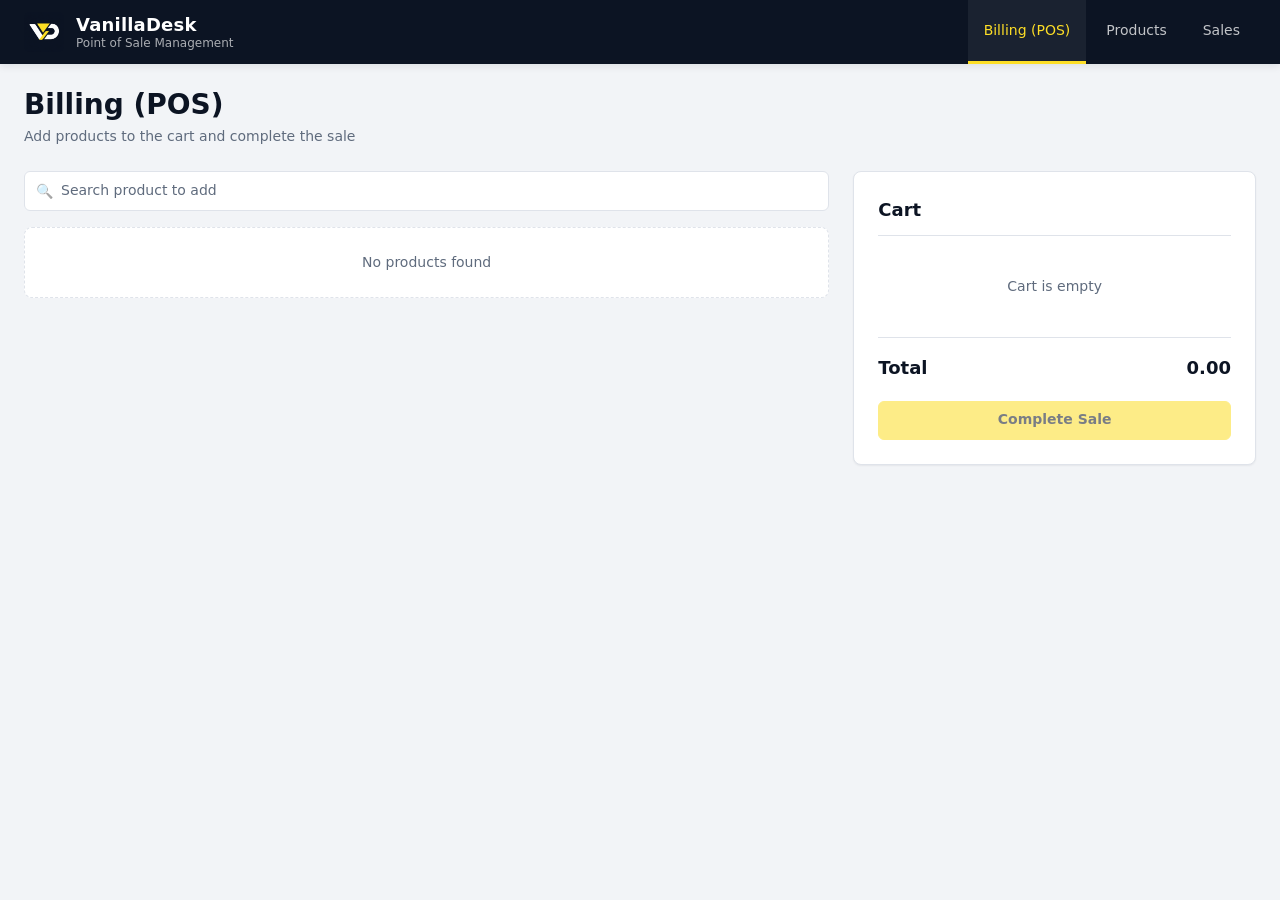
<file: index.html>
<!DOCTYPE html>
<html lang="en">

<head>
    <meta charset="UTF-8">
    <meta name="viewport" content="width=device-width, initial-scale=1.0">
    <title>POS System</title>
    <link rel="stylesheet" href="css/style.css">
</head>

<body>
    <div class="app-container">
        <header class="topbar">
            <div class="topbar-container">
                <div class="topbar-brand">
                    <div class="topbar-logo">
                        <img src="assets/logo.png" alt="POS System Logo" class="topbar-logo-img">
                    </div>

                    <div class="topbar-brand-info">
                        <h1 class="topbar-logo-text">VanillaDesk</h1>
                        <span class="topbar-brand-subtitle">Point of Sale Management</span>
                    </div>
                </div>

                <nav class="topbar-nav" aria-label="Main navigation">
                    <a href="#billing" class="topbar-nav-link active" data-page="billing">
                        <span class="nav-link-text">Billing (POS)</span>
                    </a>

                    <a href="#products" class="topbar-nav-link" data-page="products">
                        <span class="nav-link-text">Products</span>
                    </a>

                    <a href="#sales" class="topbar-nav-link" data-page="sales">
                        <span class="nav-link-text">Sales</span>
                    </a>
                </nav>
            </div>
        </header>

        <main class="main-content">
            <div id="section-container" class="section-container" aria-live="polite">

            </div>
        </main>
    </div>

    <script type="module" src="js/app.js"></script>
</body>

</html>
</file>
<file: css/style.css>
/* ==========================================================================
   VanillaDesk POS - Stylesheet
   ========================================================================== */


/* ==========================================================================
   1. DESIGN TOKENS
   ========================================================================== */
:root {
    --color-primary: #0c1423;
    --color-primary-dark: #070d18;
    --color-accent: #fdde26;
    --color-accent-dark: #e8c80d;
    --color-accent-soft: #fff7cc;
    --color-on-accent: #0c1423;
    --color-surface: #ffffff;
    --color-bg: #f2f4f7;

    --color-text: #172033;
    --color-text-muted: #5f6b7d;
    --color-border: #dfe3ea;
    --color-row-hover: #f7f8fa;

    --color-success: #1e7e4f;
    --color-success-bg: #e6f4ec;
    --color-warning: #b54708;
    --color-warning-bg: #feefe3;
    --color-danger: #b42318;
    --color-danger-bg: #fbe9e7;

    --font-family: "Segoe UI", system-ui, -apple-system, "Helvetica Neue", Arial, sans-serif;
    --font-size-xs: 0.75rem;
    --font-size-sm: 0.875rem;
    --font-size-base: 1rem;
    --font-size-lg: 1.125rem;
    --font-size-xl: 1.5rem;
    --font-size-2xl: 1.75rem;

    --space-1: 0.25rem;
    --space-2: 0.5rem;
    --space-3: 0.75rem;
    --space-4: 1rem;
    --space-5: 1.5rem;
    --space-6: 2rem;

    --radius-sm: 4px;
    --radius-md: 6px;
    --radius-lg: 8px;

    --shadow-sm: 0 1px 2px rgba(12, 20, 35, 0.06);
    --shadow-md: 0 2px 8px rgba(12, 20, 35, 0.1);
    --shadow-lg: 0 12px 32px rgba(12, 20, 35, 0.22);

    --topbar-height: 64px;
    --content-max-width: 1280px;
    --transition: 0.15s ease;
}


/* ==========================================================================
   2. RESET & BASE
   ========================================================================== */
*,
*::before,
*::after {
    box-sizing: border-box;
}

html {
    -webkit-text-size-adjust: 100%;
}

body {
    margin: 0;
    font-family: var(--font-family);
    font-size: var(--font-size-base);
    line-height: 1.5;
    color: var(--color-text);
    background-color: var(--color-bg);
}

h1,
h2,
h3,
h4,
p {
    margin: 0;
}

img {
    display: block;
    max-width: 100%;
}

a {
    color: var(--color-primary);
    text-decoration: none;
}

button,
input,
select,
textarea {
    font: inherit;
    color: inherit;
}

button {
    cursor: pointer;
}

[hidden] {
    display: none !important;
}

:focus-visible {
    outline: 2px solid var(--color-primary);
    outline-offset: 2px;
}


/* ==========================================================================
   3. APP LAYOUT
   ========================================================================== */
.app-container {
    display: flex;
    flex-direction: column;
    min-height: 100vh;
}

.topbar {
    position: sticky;
    top: 0;
    z-index: 100;
    background-color: var(--color-primary);
    color: #ffffff;
    box-shadow: var(--shadow-md);
}

.topbar-container {
    display: flex;
    align-items: center;
    justify-content: space-between;
    gap: var(--space-5);
    max-width: var(--content-max-width);
    min-height: var(--topbar-height);
    margin: 0 auto;
    padding: 0 var(--space-5);
}

.topbar-brand {
    display: flex;
    align-items: center;
    gap: var(--space-3);
    flex-shrink: 0;
}

.topbar-logo {
    display: flex;
    align-items: center;
    justify-content: center;
    width: 40px;
    height: 40px;
    border-radius: var(--radius-md);
    background-color: var(--color-surface);
    overflow: hidden;
}

.topbar-logo-img {
    width: 100%;
    height: 100%;
    object-fit: cover;
}

.topbar-brand-info {
    display: flex;
    flex-direction: column;
    line-height: 1.2;
}

.topbar-logo-text {
    font-size: var(--font-size-lg);
    font-weight: 600;
    letter-spacing: 0.2px;
}

.topbar-brand-subtitle {
    font-size: var(--font-size-xs);
    color: rgba(255, 255, 255, 0.65);
}

.topbar-nav {
    display: flex;
    align-items: stretch;
    align-self: stretch;
    gap: var(--space-1);
}

.topbar-nav-link {
    display: flex;
    align-items: center;
    padding: 0 var(--space-4);
    font-size: var(--font-size-sm);
    font-weight: 500;
    color: rgba(255, 255, 255, 0.75);
    border-bottom: 3px solid transparent;
    transition: color var(--transition), background-color var(--transition),
        border-color var(--transition);
}

.topbar-nav-link:hover {
    color: #ffffff;
    background-color: rgba(255, 255, 255, 0.08);
}

.topbar-nav-link.active {
    color: var(--color-accent);
    border-bottom-color: var(--color-accent);
    background-color: rgba(255, 255, 255, 0.06);
}

.topbar-nav-link:focus-visible {
    outline-color: #ffffff;
    outline-offset: -2px;
}

.nav-link-text {
    white-space: nowrap;
}

.main-content {
    flex: 1;
    width: 100%;
    max-width: var(--content-max-width);
    margin: 0 auto;
    padding: var(--space-5);
}

.section-container {
    width: 100%;
}

.section-content {
    display: flex;
    flex-direction: column;
    gap: var(--space-5);
}


/* ==========================================================================
   4. SECTION HEADER
   ========================================================================== */
.section-header {
    display: flex;
    align-items: center;
    justify-content: space-between;
    gap: var(--space-4);
    flex-wrap: wrap;
}

.section-title {
    font-size: var(--font-size-2xl);
    font-weight: 600;
    line-height: 1.2;
    color: var(--color-primary);
}

.section-subtitle {
    margin-top: var(--space-1);
    font-size: var(--font-size-sm);
    color: var(--color-text-muted);
}

.section-header-actions {
    display: flex;
    align-items: center;
    gap: var(--space-3);
}


/* ==========================================================================
   5. BUTTONS
   ========================================================================== */
.btn {
    display: inline-flex;
    align-items: center;
    justify-content: center;
    gap: var(--space-2);
    padding: 0.55rem 1.1rem;
    font-size: var(--font-size-sm);
    font-weight: 500;
    line-height: 1.4;
    border: 1px solid transparent;
    border-radius: var(--radius-md);
    transition: background-color var(--transition), border-color var(--transition),
        color var(--transition);
}

.btn:disabled {
    opacity: 0.55;
    cursor: not-allowed;
}

.btn-icon {
    font-size: 1.1em;
    line-height: 1;
}

.btn-primary {
    background-color: var(--color-accent);
    border-color: var(--color-accent);
    color: var(--color-on-accent);
    font-weight: 600;
}

.btn-primary:hover:not(:disabled) {
    background-color: var(--color-accent-dark);
    border-color: var(--color-accent-dark);
}

.btn-secondary {
    background-color: var(--color-primary);
    border-color: var(--color-primary);
    color: #ffffff;
}

.btn-secondary:hover:not(:disabled) {
    background-color: var(--color-primary-dark);
    border-color: var(--color-primary-dark);
}

.btn-ghost {
    background-color: transparent;
    border-color: var(--color-border);
    color: var(--color-text);
}

.btn-ghost:hover:not(:disabled) {
    background-color: var(--color-bg);
    border-color: #c5ccd8;
}

.btn-danger {
    background-color: var(--color-danger);
    border-color: var(--color-danger);
    color: #ffffff;
}

.btn-danger:hover:not(:disabled) {
    background-color: #8f1c12;
    border-color: #8f1c12;
}

.btn-sm {
    padding: 0.3rem 0.7rem;
    font-size: var(--font-size-xs);
}

.btn-block {
    width: 100%;
}

.data-table .col-actions .btn {
    padding: 0.25rem 0.6rem;
    font-size: var(--font-size-xs);
}

.data-table .col-actions .btn + .btn {
    margin-left: var(--space-2);
}

.btn-edit {
    color: var(--color-primary);
}
.btn-edit:hover:not(:disabled) {
    background-color: var(--color-primary);
    color: var(--color-surface);
    border-color: var(--color-primary);
}

.btn-delete {
    color: var(--color-danger);
}
.btn-delete:hover:not(:disabled) {
    background-color: var(--color-danger);
    color: var(--color-surface);
    border-color: var(--color-danger);
}


/* ==========================================================================
   6. STAT CARDS
   ========================================================================== */
.stat-cards {
    display: grid;
    grid-template-columns: repeat(auto-fit, minmax(200px, 1fr));
    gap: var(--space-4);
}

.stat-card-body {
    padding: var(--space-4) var(--space-5);
    background-color: var(--color-surface);
    border: 1px solid var(--color-border);
    border-left: 4px solid var(--color-accent);
    border-radius: var(--radius-lg);
    box-shadow: var(--shadow-sm);
}

.stat-card-label {
    font-size: var(--font-size-xs);
    font-weight: 600;
    text-transform: uppercase;
    letter-spacing: 0.5px;
    color: var(--color-text-muted);
}

.stat-card-value {
    margin-top: var(--space-1);
    font-size: var(--font-size-xl);
    font-weight: 600;
    line-height: 1.2;
    color: var(--color-primary);
}

.stat-card-body.is-warning {
    border-left-color: var(--color-warning);
}

.stat-card-body.is-danger {
    border-left-color: var(--color-danger);
}

.stat-card-body.is-success {
    border-left-color: var(--color-success);
}


/* ==========================================================================
   7. TOOLBAR & SEARCH
   ========================================================================== */
.table-toolbar {
    display: flex;
    align-items: center;
    justify-content: space-between;
    gap: var(--space-4);
    flex-wrap: wrap;
}

.search-box {
    position: relative;
    flex: 1;
    max-width: 380px;
    min-width: 220px;
}

.search-icon {
    position: absolute;
    top: 50%;
    left: var(--space-3);
    transform: translateY(-50%);
    font-size: var(--font-size-sm);
    opacity: 0.55;
    pointer-events: none;
}

.search-input {
    width: 100%;
    padding: 0.55rem 2.25rem 0.55rem 2.25rem;
    font-size: var(--font-size-sm);
    background-color: var(--color-surface);
    border: 1px solid var(--color-border);
    border-radius: var(--radius-md);
    transition: border-color var(--transition), box-shadow var(--transition);
    -webkit-appearance: none;
    appearance: none;
}

.search-input::placeholder {
    color: var(--color-text-muted);
}

.search-input:focus {
    outline: none;
    border-color: var(--color-primary);
    box-shadow: 0 0 0 3px var(--color-accent-soft);
}

.search-input::-webkit-search-cancel-button {
    display: none;
}

.search-clear {
    position: absolute;
    top: 50%;
    right: var(--space-2);
    transform: translateY(-50%);
    display: flex;
    align-items: center;
    justify-content: center;
    width: 24px;
    height: 24px;
    padding: 0;
    font-size: var(--font-size-lg);
    line-height: 1;
    color: var(--color-text-muted);
    background: transparent;
    border: none;
    border-radius: 50%;
}

.search-clear:hover {
    color: var(--color-text);
    background-color: var(--color-bg);
}


/* ==========================================================================
   8. DATA TABLE
   ========================================================================== */
.table-wrapper {
    overflow-x: auto;
    background-color: var(--color-surface);
    border: 1px solid var(--color-border);
    border-radius: var(--radius-lg);
    box-shadow: var(--shadow-sm);
}

.data-table {
    width: 100%;
    border-collapse: collapse;
    font-size: var(--font-size-sm);
    table-layout: fixed;
}

.data-table-head th {
    padding: var(--space-3) var(--space-4);
    font-size: var(--font-size-xs);
    font-weight: 600;
    text-align: left;
    text-transform: uppercase;
    letter-spacing: 0.5px;
    white-space: nowrap;
    color: #ffffff;
    background-color: var(--color-primary);
}

.data-table-body td {
    padding: var(--space-3) var(--space-4);
    vertical-align: middle;
    border-bottom: 1px solid var(--color-border);
}

.data-table-body tr:last-child td {
    border-bottom: none;
}

.data-table-body tr:hover td {
    background-color: var(--color-row-hover);
}

.col-id {
    width: 9%;
    color: var(--color-text-muted);
}

.col-name {
    width: 25%;
    font-weight: 500;
    overflow: hidden;
    text-overflow: ellipsis;
    white-space: nowrap;
}

.col-qty {
    width: 16%;
}
.col-reorder {
    width: 16%;
}
.col-price {
    width: 16%;
}

.col-date {
    white-space: nowrap;
}

.data-table .col-qty,
.data-table .col-price,
.data-table .col-reorder {
    text-align: right;
    font-variant-numeric: tabular-nums;
}

.data-table .col-actions {
    width: 18%;
    white-space: nowrap;
    text-align: right;
}

.data-table-head .col-id {
    color: #ffffff;
}


/* ==========================================================================
   9. BADGES & ROW ACTIONS
   ========================================================================== */
.badge {
    display: inline-block;
    padding: 0.15rem 0.6rem;
    font-size: var(--font-size-xs);
    font-weight: 600;
    line-height: 1.5;
    border-radius: 999px;
    white-space: nowrap;
}

.badge-success {
    color: var(--color-success);
    background-color: var(--color-success-bg);
}

.badge-warning {
    color: var(--color-warning);
    background-color: var(--color-warning-bg);
}

.badge-danger {
    color: var(--color-danger);
    background-color: var(--color-danger-bg);
}

.row-actions {
    display: inline-flex;
    align-items: center;
    gap: var(--space-2);
}


/* ==========================================================================
   10. EMPTY STATE
   ========================================================================== */
.empty-state {
    padding: var(--space-6) var(--space-5);
    text-align: center;
    background-color: var(--color-surface);
    border: 1px dashed var(--color-border);
    border-radius: var(--radius-lg);
}

.empty-state-title {
    font-size: var(--font-size-lg);
    font-weight: 600;
    color: var(--color-primary);
}

.empty-state-text {
    margin-top: var(--space-1);
    font-size: var(--font-size-sm);
    color: var(--color-text-muted);
}


/* ==========================================================================
   11. MODAL
   ========================================================================== */
.modal-overlay {
    position: fixed;
    inset: 0;
    z-index: 200;
    display: flex;
    align-items: center;
    justify-content: center;
    padding: var(--space-4);
    background-color: rgba(12, 20, 35, 0.6);
    overflow-y: auto;
}

.modal {
    width: 100%;
    max-width: 480px;
    max-height: calc(100vh - 2rem);
    display: flex;
    flex-direction: column;
    background-color: var(--color-surface);
    border-radius: var(--radius-lg);
    box-shadow: var(--shadow-lg);
    overflow: hidden;
}

.modal-header {
    display: flex;
    align-items: center;
    justify-content: space-between;
    gap: var(--space-4);
    padding: var(--space-4) var(--space-5);
    border-bottom: 1px solid var(--color-border);
}

.modal-title {
    font-size: var(--font-size-lg);
    font-weight: 600;
    color: var(--color-primary);
}

.modal-close {
    display: flex;
    align-items: center;
    justify-content: center;
    width: 32px;
    height: 32px;
    padding: 0;
    font-size: var(--font-size-xl);
    line-height: 1;
    color: var(--color-text-muted);
    background: transparent;
    border: none;
    border-radius: var(--radius-md);
}

.modal-close:hover {
    color: var(--color-text);
    background-color: var(--color-bg);
}

.modal-body {
    padding: var(--space-5);
    overflow-y: auto;
}

.modal-footer {
    display: flex;
    justify-content: flex-end;
    gap: var(--space-3);
    margin-top: var(--space-5);
    padding-top: var(--space-4);
    border-top: 1px solid var(--color-border);
}

.product-summary {
    margin-bottom: var(--space-4);
    padding: var(--space-3) var(--space-4);
    background-color: var(--color-bg);
    border: 1px solid var(--color-border);
    border-left: 4px solid var(--color-accent);
    border-radius: var(--radius-md);
}

.product-summary-row {
    display: flex;
    justify-content: space-between;
    align-items: baseline;
    gap: var(--space-4);
    padding: var(--space-1) 0;
    font-size: var(--font-size-sm);
}

.product-summary-label {
    color: var(--color-text-muted);
}

.product-summary-value {
    font-weight: 600;
    text-align: right;
    word-break: break-word;
    color: var(--color-primary);
}


/* ==========================================================================
   12. FORMS
   ========================================================================== */
.form-field {
    display: flex;
    flex-direction: column;
    gap: var(--space-1);
    margin-bottom: var(--space-4);
}

.form-row {
    display: grid;
    grid-template-columns: 1fr 1fr;
    gap: var(--space-4);
}

.form-label {
    font-size: var(--font-size-sm);
    font-weight: 500;
    color: var(--color-text);
}

.form-input {
    width: 100%;
    padding: 0.55rem 0.75rem;
    font-size: var(--font-size-sm);
    background-color: var(--color-surface);
    border: 1px solid var(--color-border);
    border-radius: var(--radius-md);
    transition: border-color var(--transition), box-shadow var(--transition);
}

.form-input:focus {
    outline: none;
    border-color: var(--color-primary);
    box-shadow: 0 0 0 3px var(--color-accent-soft);
}

.form-input.is-invalid {
    border-color: var(--color-danger);
}

.form-input.is-invalid:focus {
    box-shadow: 0 0 0 3px var(--color-danger-bg);
}

.form-error {
    min-height: 1.1em;
    font-size: var(--font-size-xs);
    line-height: 1.1;
    color: var(--color-danger);
}


/* ==========================================================================
   13. TOAST / UTILITIES
   ========================================================================== */
.toast {
    position: fixed;
    right: var(--space-5);
    bottom: var(--space-5);
    z-index: 300;
    max-width: 320px;
    padding: var(--space-3) var(--space-4);
    font-size: var(--font-size-sm);
    color: #ffffff;
    background-color: var(--color-primary);
    border-radius: var(--radius-md);
    box-shadow: var(--shadow-lg);
}

.toast.is-error {
    background-color: var(--color-danger);
}

.toast.is-success {
    background-color: var(--color-success);
}

.text-right {
    text-align: right;
}

.text-muted {
    color: var(--color-text-muted);
}

.text-danger {
    color: var(--color-danger);
}

.text-success {
    color: var(--color-success);
}

.sr-only {
    position: absolute;
    width: 1px;
    height: 1px;
    margin: -1px;
    padding: 0;
    overflow: hidden;
    clip: rect(0, 0, 0, 0);
    white-space: nowrap;
    border: 0;
}


/* ==========================================================================
   14. SECTION-SPECIFIC STYLES
   ========================================================================== */
/* ---- Billing (POS) ---- */
.billing-layout {
    display: grid;
    grid-template-columns: minmax(0, 2fr) minmax(320px, 1fr);
    gap: var(--space-5);
    align-items: start;
}

.billing-products {
    display: flex;
    flex-direction: column;
    gap: var(--space-4);
    min-width: 0;
}

.billing-products .search-box {
    max-width: none;
}

.product-results {
    display: grid;
    grid-template-columns: repeat(auto-fill, minmax(180px, 1fr));
    gap: var(--space-3);
}

.product-results-empty {
    grid-column: 1 / -1;
    padding: var(--space-5);
    font-size: var(--font-size-sm);
    text-align: center;
    color: var(--color-text-muted);
    background-color: var(--color-surface);
    border: 1px dashed var(--color-border);
    border-radius: var(--radius-lg);
}

.product-card {
    display: flex;
    flex-direction: column;
    gap: var(--space-1);
    padding: var(--space-3) var(--space-4);
    text-align: left;
    background-color: var(--color-surface);
    border: 1px solid var(--color-border);
    border-radius: var(--radius-lg);
    box-shadow: var(--shadow-sm);
    transition: border-color var(--transition), box-shadow var(--transition);
}

.product-card:hover:not(:disabled) {
    border-color: var(--color-primary);
    box-shadow: var(--shadow-md);
}

.product-card:disabled,
.product-card.is-out {
    opacity: 0.55;
    cursor: not-allowed;
}

.product-card-name {
    font-size: var(--font-size-sm);
    font-weight: 600;
    color: var(--color-primary);
    overflow-wrap: anywhere;
}

.product-card-price {
    font-size: var(--font-size-base);
    font-weight: 600;
    font-variant-numeric: tabular-nums;
    color: var(--color-text);
}

.product-card-stock {
    font-size: var(--font-size-xs);
    color: var(--color-text-muted);
}

.billing-cart {
    position: sticky;
    top: calc(var(--topbar-height) + var(--space-5));
    display: flex;
    flex-direction: column;
    padding: var(--space-5);
    background-color: var(--color-surface);
    border: 1px solid var(--color-border);
    border-radius: var(--radius-lg);
    box-shadow: var(--shadow-sm);
}

.billing-cart-title {
    margin-bottom: var(--space-4);
    padding-bottom: var(--space-3);
    font-size: var(--font-size-lg);
    font-weight: 600;
    color: var(--color-primary);
    border-bottom: 1px solid var(--color-border);
}

.cart-items {
    max-height: 40vh;
    overflow-y: auto;
}

.cart-empty {
    padding: var(--space-5) 0;
    font-size: var(--font-size-sm);
    text-align: center;
    color: var(--color-text-muted);
}

.cart-item {
    display: flex;
    align-items: center;
    gap: var(--space-3);
    padding: var(--space-3) 0;
    border-bottom: 1px solid var(--color-border);
}

.cart-item:last-child {
    border-bottom: none;
}

.cart-item-info {
    flex: 1;
    min-width: 0;
}

.cart-item-name {
    font-size: var(--font-size-sm);
    font-weight: 500;
    overflow-wrap: anywhere;
}

.cart-item-price {
    font-size: var(--font-size-xs);
    color: var(--color-text-muted);
    font-variant-numeric: tabular-nums;
}

.cart-item-qty {
    display: inline-flex;
    align-items: center;
    border: 1px solid var(--color-border);
    border-radius: var(--radius-md);
    overflow: hidden;
}

.qty-btn {
    width: 28px;
    height: 28px;
    padding: 0;
    font-size: var(--font-size-base);
    line-height: 1;
    color: var(--color-primary);
    background-color: var(--color-bg);
    border: none;
}

.qty-btn:hover:not(:disabled) {
    background-color: var(--color-accent);
}

.qty-btn:disabled {
    opacity: 0.4;
    cursor: not-allowed;
}

.qty-value {
    min-width: 32px;
    padding: 0 var(--space-1);
    font-size: var(--font-size-sm);
    font-weight: 600;
    text-align: center;
    font-variant-numeric: tabular-nums;
}

.cart-item-total {
    min-width: 64px;
    font-size: var(--font-size-sm);
    font-weight: 600;
    text-align: right;
    font-variant-numeric: tabular-nums;
}

.cart-item-remove {
    width: 24px;
    height: 24px;
    padding: 0;
    font-size: var(--font-size-lg);
    line-height: 1;
    color: var(--color-text-muted);
    background: transparent;
    border: none;
    border-radius: 50%;
}

.cart-item-remove:hover {
    color: var(--color-danger);
    background-color: var(--color-danger-bg);
}

.billing-totals {
    margin: var(--space-4) 0;
    padding-top: var(--space-3);
    border-top: 1px solid var(--color-border);
}

.billing-total-row {
    display: flex;
    justify-content: space-between;
    padding: var(--space-1) 0;
    font-size: var(--font-size-sm);
    color: var(--color-text-muted);
    font-variant-numeric: tabular-nums;
}

.billing-total-row.is-grand {
    font-size: var(--font-size-lg);
    font-weight: 600;
    color: var(--color-primary);
}

.modal-body .billing-totals {
    margin-bottom: 0;
}

/* ---- Products ---- */
#products-table {
    min-width: 900px;
    table-layout: fixed;
}

#products-table th.col-id,
#products-table td.col-id {
    width: 30%;
}

#products-table td.col-id {
    white-space: nowrap;
    overflow: visible;
    color: var(--color-text);
    font-size: var(--font-size-sm);
    font-weight: 400;
    font-variant-numeric: tabular-nums;
}

#products-table .col-name {
    width: 10%;
}

#products-table .col-qty {
    width: 14%;
}

#products-table .col-reorder {
    width: 14%;
}

#products-table .col-price {
    width: 14%;
}

#products-table .col-actions {
    width: 18%;
}

#products-table th.col-id,
#products-table td.col-id,
#products-table th.col-name,
#products-table td.col-name,
#products-table th.col-qty,
#products-table td.col-qty,
#products-table th.col-reorder,
#products-table td.col-reorder,
#products-table th.col-price,
#products-table td.col-price,
#products-table th.col-actions,
#products-table td.col-actions {
    vertical-align: middle;
}

.btn-reorder {
    color: var(--color-warning);
}
.btn-reorder:hover:not(:disabled) {
    background-color: var(--color-warning);
    color: var(--color-surface);
    border-color: var(--color-warning);
}

/* ---- Sales ---- */
.sales-row {
    cursor: pointer;
}

.sales-table .col-id {
    width: 45%; 
}

.sales-table td.col-id {
    font-size: var(--font-size-sm); 
    color: var(--color-text);       
    word-break: break-all; 
}

.sales-table .col-date { width: 20%; }
.sales-table .col-qty  { width: 10%; }
.sales-table .col-price { width: 10%; }
.sales-table .col-actions { width: 15%; }

.sale-detail-table {
    border: 1px solid var(--color-border);
    border-radius: var(--radius-md);
    border-collapse: separate;
    border-spacing: 0;
    overflow: hidden;
}

.sale-detail-table th:first-child,
.sale-detail-table td:first-child {
    width: 60%; 
    word-break: break-word;
}

.sale-detail-table .col-qty {
    width: 15%; 
    text-align: right;
}

.sale-detail-table .col-price {
    width: 25%; 
    text-align: right;
}


/* ==========================================================================
   15. RESPONSIVE
   ========================================================================== */
@media (max-width: 900px) {
    .billing-layout {
        grid-template-columns: 1fr;
    }

    .billing-cart {
        position: static;
    }

    .cart-items {
        max-height: none;
    }
}

@media (max-width: 720px) {
    .topbar-container {
        flex-wrap: wrap;
        gap: 0;
        padding: 0 var(--space-4);
    }

    .topbar-brand {
        min-height: var(--topbar-height);
    }

    .topbar-nav {
        order: 3;
        width: 100%;
        min-height: 44px;
        overflow-x: auto;
        border-top: 1px solid rgba(255, 255, 255, 0.12);
    }

    .topbar-nav-link {
        padding: 0 var(--space-3);
    }

    .main-content {
        padding: var(--space-4);
    }

    .section-title {
        font-size: var(--font-size-xl);
    }

    .section-header-actions,
    .section-header-actions .btn {
        width: 100%;
    }

    .search-box {
        max-width: none;
    }

    .form-row {
        grid-template-columns: 1fr;
        gap: 0;
    }

    .product-results {
        grid-template-columns: repeat(auto-fill, minmax(140px, 1fr));
    }
}

@media (prefers-reduced-motion: reduce) {
    * {
        transition: none !important;
    }
}
</file>
